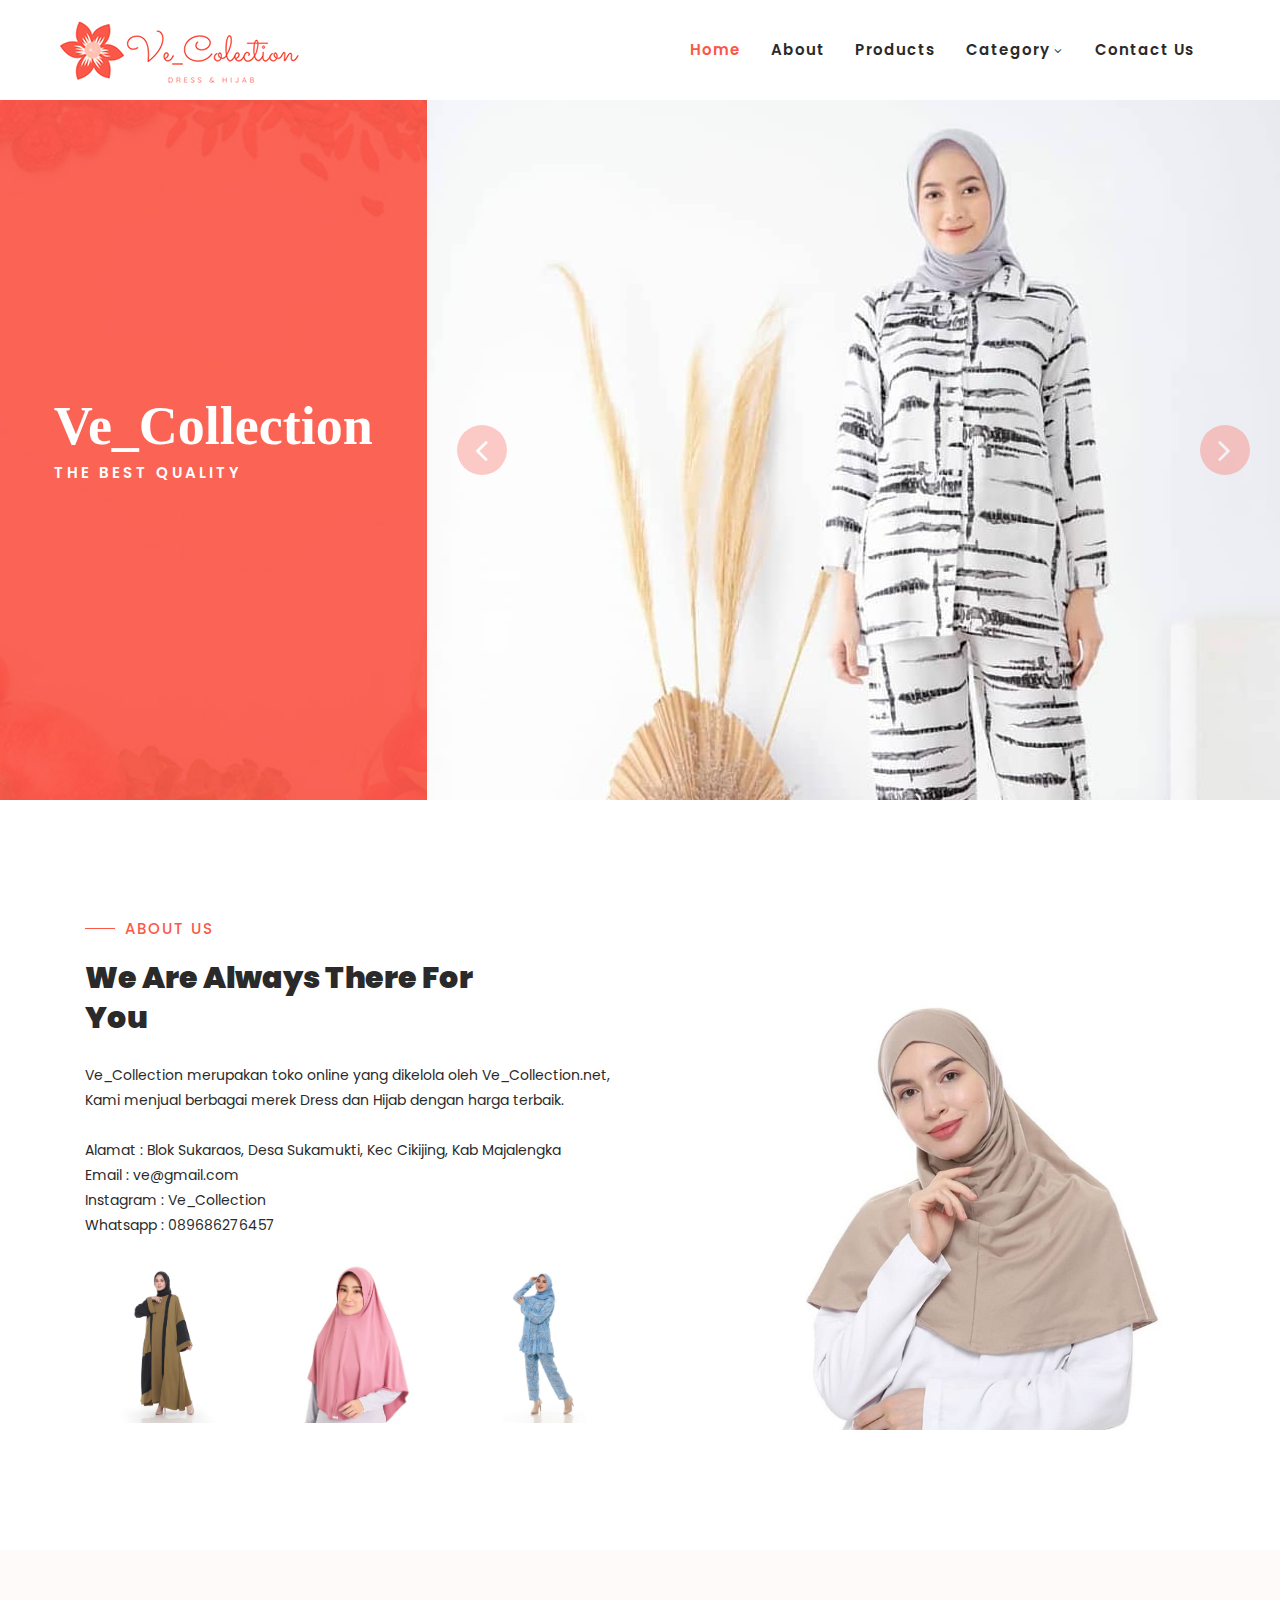
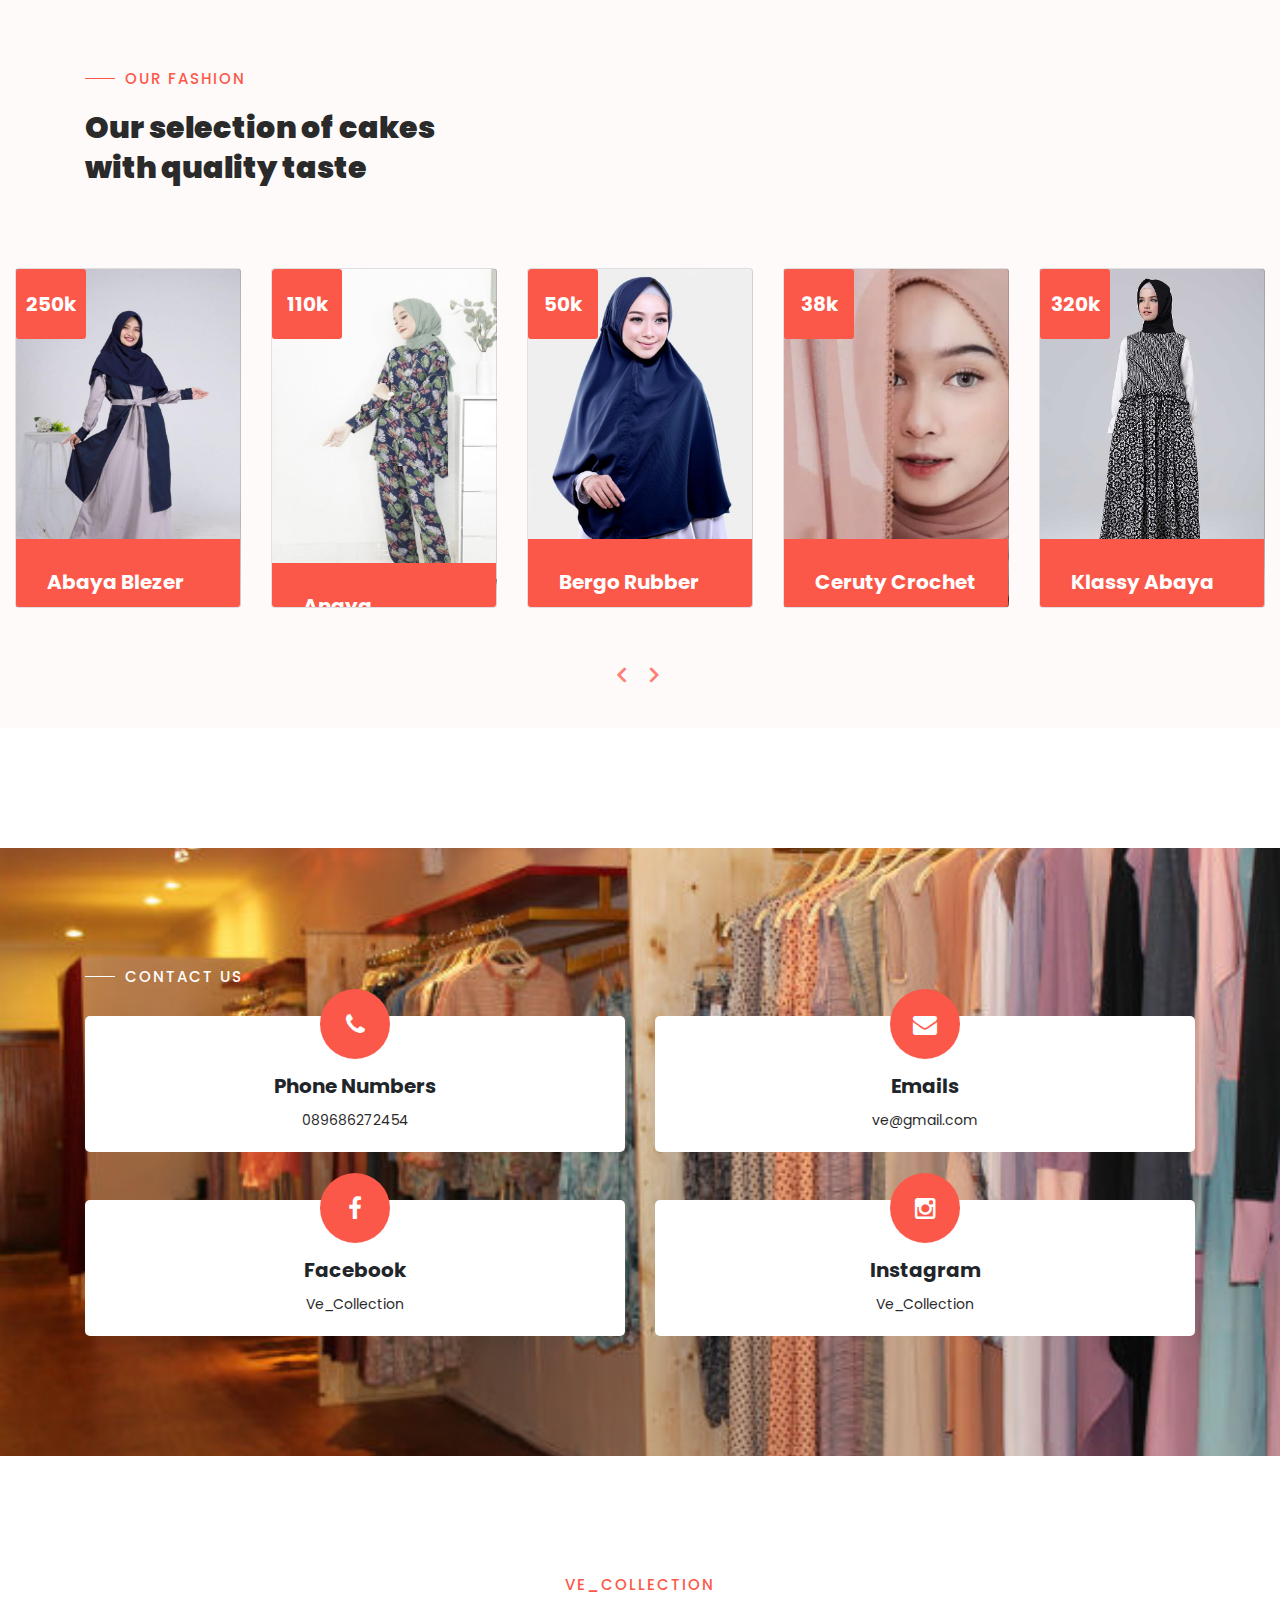
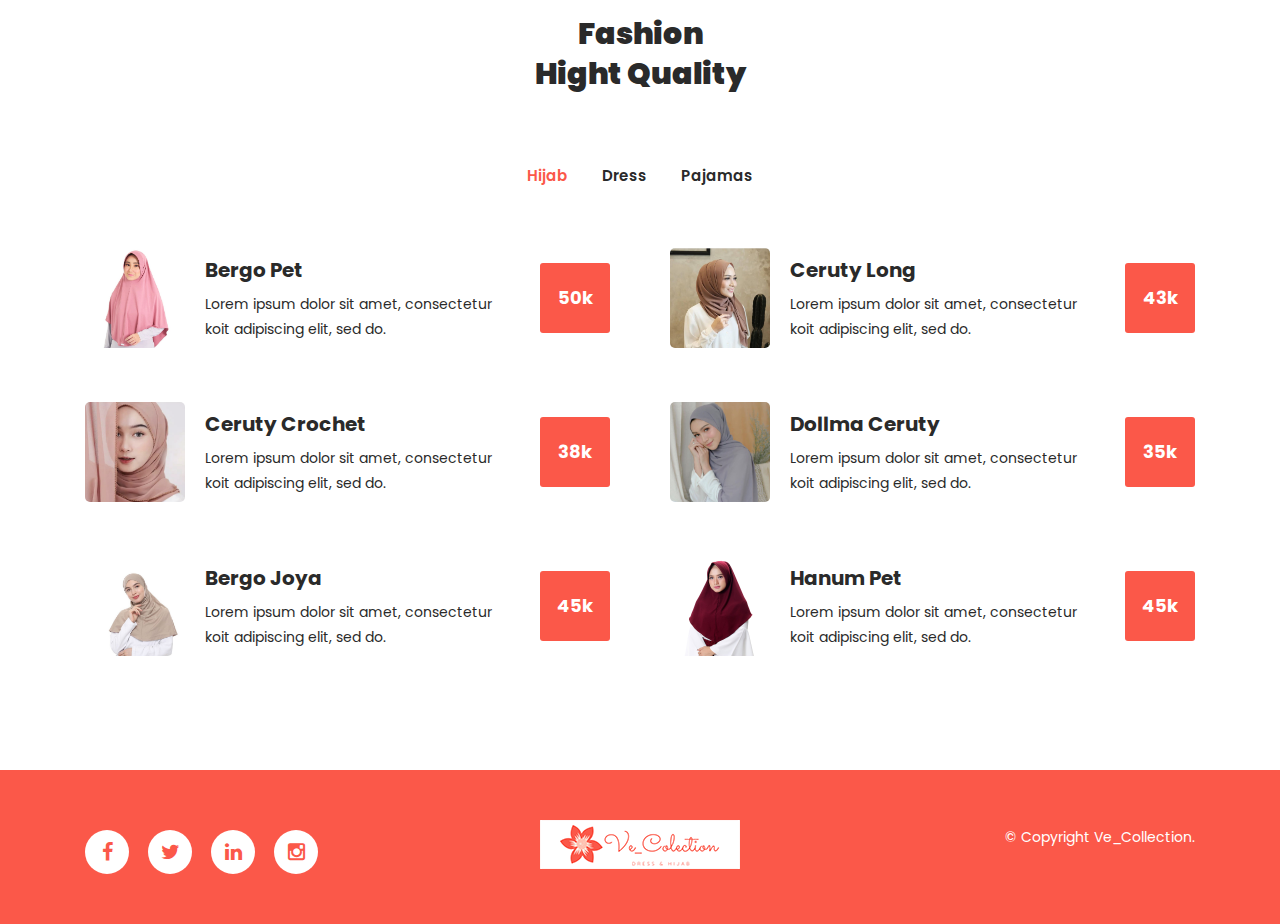
<file: index.html>
<!DOCTYPE html>
<html lang="en">

  <head>

    <meta charset="utf-8">
    <meta name="viewport" content="width=device-width, initial-scale=1, shrink-to-fit=no">
    <meta name="description" content="">
    <meta name="author" content="">
    <link href="https://fonts.googleapis.com/css?family=Poppins:100,200,300,400,500,600,700,800,900&display=swap" rel="stylesheet">
    <link href="https://fonts.googleapis.com/css2?family=Dancing+Script:wght@400;500;600;700&display=swap" rel="stylesheet">

    <title>Ve_Collection</title>
<!--
    
TemplateMo 558 Klassy Cafe

https://templatemo.com/tm-558-klassy-cafe

-->
    <!-- Additional CSS Files -->
    <link rel="stylesheet" type="text/css" href="assets/css/bootstrap.min.css">

    <link rel="stylesheet" type="text/css" href="assets/css/font-awesome.css">

    <link rel="stylesheet" href="assets/css/templatemo-klassy-cafe.css">

    <link rel="stylesheet" href="assets/css/owl-carousel.css">

    <link rel="stylesheet" href="assets/css/lightbox.css">

    <!-- Global site tag (gtag.js) - Google Analytics -->
<script async src="https://www.googletagmanager.com/gtag/js?id=G-23CZ99SWBB"></script>
<script>
  window.dataLayer = window.dataLayer || [];
  function gtag(){dataLayer.push(arguments);}
  gtag('js', new Date());

  gtag('config', 'G-23CZ99SWBB');
</script>
    
    </head>
    
    <body>
    
    <!-- ***** Preloader Start ***** -->
    <div id="preloader">
        <div class="jumper">
            <div></div>
            <div></div>
            <div></div>
        </div>
    </div>  
    <!-- ***** Preloader End ***** -->
    
    
    <!-- ***** Header Area Start ***** -->
    <header class="header-area header-sticky">
        <div class="container">
            <div class="row">
                <div class="col-12">
                    <nav class="main-nav">
                        <!-- ***** Logo Start ***** -->
                        <a href="index.html" class="logo">
                            <img src="assets/images/logo9.png" align="klassy cafe html template" style="margin-left: -55px;">
                        </a>
                        <!-- ***** Logo End ***** -->
                        <!-- ***** Menu Start ***** -->
                        <ul class="nav">
                            <li class="scroll-to-section"><a href="#top" class="active">Home</a></li>
                            <li class="scroll-to-section"><a href="#about">About</a></li>
                           	
                        <!-- 
                            <li class="submenu">
                                <a href="javascript:;">Drop Down</a>
                                <ul>
                                    <li><a href="#">Drop Down Page 1</a></li>
                                    <li><a href="#">Drop Down Page 2</a></li>
                                    <li><a href="#">Drop Down Page 3</a></li>
                                </ul>
                            </li>
                        -->
                            <li class="scroll-to-section"><a href="#menu">Products</a></li>
                            
                            <li class="submenu">
                                <a href="javascript:;">category</a>
                                <ul>
                                    <!-- <li><a href='#tabs-1'>Hijab</a></li>
                                    <li><a href='#tabs-2'>Dress</a></li>
                                    <li><a href='#tabs-3'>Pajamas</a></li> -->

                                    <li><a href='#tabs-1'>Hijab</a></li>
                                    <li><a href='#tabs-2'>Dress</a></a></li>
                                    <li><a href='#tabs-3'>Pajamas</a></a></li>
                                  
                                </ul>
                            </li>
                            <!-- <li class=""><a rel="sponsored" href="https://templatemo.com" target="_blank">External URL</a></li> -->
                            <li class="scroll-to-section"><a href="#reservation">Contact Us</a></li> 
                        </ul>        
                        <a class='menu-trigger'>
                            <span>Menu</span>
                        </a>
                        <!-- ***** Menu End ***** -->
                    </nav>
                </div>
            </div>
        </div>
    </header>
    <!-- ***** Header Area End ***** -->

    <!-- ***** Main Banner Area Start ***** -->
    <div id="top">
        <div class="container-fluid">
            <div class="row">
                <div class="col-lg-4">
                    <div class="left-content">
                        <div class="inner-content">
                            <h4>Ve_Collection</h4>
                            <h6>THE BEST QUALITY</h6>
                            <div class="main-white-button scroll-to-section">
                                <!-- <a href="#reservation">Make A Reservation</a> -->
                            </div>
                        </div>
                    </div>
                </div>
                <div class="col-lg-8">
                    <div class="main-banner header-text">
                        <div class="Modern-Slider">
                          <!-- Item -->
                          <div class="item">
                            <div class="img-fill">
                                <img src="assets/images/p2.jpg" alt="">
                            </div>
                          </div>
                          <!-- // Item -->
                          <!-- Item -->
                          <div class="item">
                            <div class="img-fill">
                                <img src="assets/images/b.jpg" alt="">
                            </div>
                          </div>
                          <!-- // Item -->
                          <!-- Item -->
                          <div class="item">
                            <div class="img-fill">
                                <img src="assets/images/d4.jpg" alt="">
                            </div>
                          </div>
                          <!-- // Item -->
                          <!-- Item -->
                          <div class="item">
                            <div class="img-fill">
                                <img src="assets/images/p3.jpg" alt="">
                            </div>
                          </div>
                          <!-- // Item -->
                        </div>
                    </div>
                </div>
            </div>
        </div>
    </div>
    <!-- ***** Main Banner Area End ***** -->

    <!-- ***** About Area Starts ***** -->
    <section class="section" id="about">
        <div class="container">
            <div class="row">
                <div class="col-lg-6 col-md-6 col-xs-12">
                    <div class="left-text-content">
                        <div class="section-heading">
                            <h6>About Us</h6>
                            <h2>
                                We Are Always There For You</h2>
                        </div>
                        <p>Ve_Collection merupakan toko online yang dikelola oleh Ve_Collection.net, Kami menjual berbagai merek Dress dan Hijab dengan harga terbaik.<br><br>Alamat : Blok Sukaraos, Desa Sukamukti, Kec Cikijing, Kab Majalengka
                          <br>  Email : ve@gmail.com
                           <br> Instagram : Ve_Collection
                           <br> Whatsapp : 089686276457</p>
                        <div class="row">
                            <div class="col-4">
                                <img src="assets/images/d3.jpg" alt="">
                            </div>
                            <div class="col-4">
                                <img src="assets/images/h.jpg" alt="">
                            </div>
                            <div class="col-4">
                                <img src="assets/images/p5.jpg" alt="">
                            </div>
                        </div>
                    </div>
                </div>
                <div class="col-lg-6 col-md-6 col-xs-12">
                    <div class="right-content">
                        <div class="thumb">
                            
                            <img src="assets/images/b.jpg" alt="">
                        </div>
                    </div>
                </div>
            </div>
        </div>
    </section>
    <!-- ***** About Area Ends ***** -->

    <!-- ***** Menu Area Starts ***** -->
    <section class="section" id="menu">
        <div class="container">
            <div class="row">
                <div class="col-lg-4">
                    <div class="section-heading">
                        <h6>Our Fashion</h6>
                        <h2>Our selection of cakes with quality taste</h2>
                    </div>
                </div>
            </div>
        </div>
        <div class="menu-item-carousel">
            <div class="col-lg-12">
                <div class="owl-menu-item owl-carousel">
                    <div class="item">
                        <div class='card card1'>
                            <div class="price"><h6>250k</h6></div>
                            <div class='info'>
                              <h1 class='title'>Abaya Blezer</h1>
                              <!-- <p class='description'>Lorem ipsum dolor sit amet, consectetur adipiscing elit, sedii do eiusmod teme.</p> -->
                              <div class="main-text-button">
                                  <div class="scroll-to-section"><a href="#reservation">Detail <i class="fa fa-angle-down"></i></a></div>
                              </div>
                            </div>
                        </div>
                    </div>
                    <div class="item">
                        <div class='card card2'>
                            <div class="price"><h6>110k</h6></div>
                            <div class='info'>
                              <h1 class='title'>Anaya Pajamas</h1>
                              <!-- <p class='description'>Lorem ipsum dolor sit amet, consectetur adipiscing elit, sedii do eiusmod teme.</p> -->
                              <div class="main-text-button">
                                  <div class="scroll-to-section"><a href="satuprodak.html">Detail <i class="fa fa-angle-down"></i></a></div>
                              </div>
                            </div>
                        </div>
                    </div>
                    <div class="item">
                        <div class='card card3'>
                            <div class="price"><h6>50k</h6></div>
                            <div class='info'>
                              <h1 class='title'>Bergo Rubber</h1>
                              <!-- <p class='description'>Lorem ipsum dolor sit amet, consectetur adipiscing elit, sedii do eiusmod teme.</p> -->
                              <div class="main-text-button">
                                  <div class="scroll-to-section"><a href="satuprodak.html">Detail <i class="fa fa-angle-down"></i></a></div>
                              </div>
                            </div>
                        </div>
                    </div>
                    <div class="item">
                        <div class='card card4'>
                            <div class="price"><h6>38k</h6></div>
                            <div class='info'>
                              <h1 class='title'>Ceruty Crochet</h1>
                              <!-- <p class='description'>Lorem ipsum dolor sit amet, consectetur adipiscing elit, sedii do eiusmod teme.</p> -->
                              <div class="main-text-button">
                                  <div class="scroll-to-section"><a href="satuprodak.html">Detail <i class="fa fa-angle-down"></i></a></div>
                              </div>
                            </div>
                        </div>
                    </div>
                    <div class="item">
                        <div class='card card5'>
                            <div class="price"><h6>320k</h6></div>
                            <div class='info'>
                              <h1 class='title'>Klassy Abaya</h1>
                              <!-- <p class='description'>Lorem ipsum dolor sit amet, consectetur adipiscing elit, sedii do eiusmod teme.</p> -->
                              <div class="main-text-button">
                                  <div class="scroll-to-section"><a href="satuprodak.html">Detail <i class="fa fa-angle-down"></i></a></div>
                              </div>
                            </div>
                        </div>
                    </div>
                    <div class="item">
                        <div class='card card7'>
                            <div class="price"><h6>110k</h6></div>
                            <div class='info'>
                              <h1 class='title'>Pajamas Layer</h1>
                              <!-- <p class='description'>Lorem ipsum dolor sit amet, consectetur adipiscing elit, sedii do eiusmod teme.</p> -->
                              <div class="main-text-button">
                                  <div class="scroll-to-section"><a href="satuprodak.html">Detail <i class="fa fa-angle-down"></i></a></div>
                              </div>
                            </div>
                        </div>
                    </div>
                    <div class="item">
                        <div class='card card3'>
                            <div class="price"><h6>35k</h6></div>
                            <div class='info'>
                              <h1 class='title'>Bergo Rubber</h1>
                              <!-- <p class='description'>Lorem ipsum dolor sit amet, consectetur adipiscing elit, sedii do eiusmod teme.</p> -->
                              <div class="main-text-button">
                                  <div class="scroll-to-section"><a href="satuprodak.html">Detail <i class="fa fa-angle-down"></i></a></div>
                              </div>
                            </div>
                        </div>
                    </div>
                    <div class="item">
                        <div class='card card6'>
                            <div class="price"><h6>120k</h6></div>
                            <div class='info'>
                              <h1 class='title'>Yura Pajamas</h1>
                              <!-- <p class='description'>Lorem ipsum dolor sit amet, consectetur adipiscing elit, sedii do eiusmod teme.</p> -->
                              <div class="main-text-button">
                                  <div class="scroll-to-section"><a href="satuprodak.html">Detail <i class="fa fa-angle-down"></i></a></div>
                              </div>
                            </div>
                        </div>
                    </div>
                </div>
            </div>
        </div>
    </section>

    
    <!-- ***** Menu Area Ends ***** -->

    <!-- ***** Chefs Area Starts ***** -->
    <!-- <section class="section" id="chefs">
        <div class="container">
            <div class="row">
                <div class="col-lg-4 offset-lg-4 text-center">
                    <div class="section-heading">
                        <h6>Our Chefs</h6>
                        <h2>We offer the best ingredients for you</h2>
                    </div>
                </div>
            </div>
            <div class="row">
                <div class="col-lg-4">
                    <div class="chef-item">
                        <div class="thumb">
                            <div class="overlay"></div>
                            <ul class="social-icons">
                                <li><a href="#"><i class="fa fa-facebook"></i></a></li>
                                <li><a href="#"><i class="fa fa-twitter"></i></a></li>
                                <li><a href="#"><i class="fa fa-instagram"></i></a></li>
                            </ul>
                            <img src="assets/images/chefs-01.jpg" alt="Chef #1">
                        </div>
                        <div class="down-content">
                            <h4>Randy Walker</h4>
                            <span>Pastry Chef</span>
                        </div>
                    </div>
                </div>
                <div class="col-lg-4">
                    <div class="chef-item">
                        <div class="thumb">
                            <div class="overlay"></div>
                            <ul class="social-icons">
                                <li><a href="#"><i class="fa fa-facebook"></i></a></li>
                                <li><a href="#"><i class="fa fa-twitter"></i></a></li>
                                <li><a href="#"><i class="fa fa-behance"></i></a></li>
                            </ul>
                            <img src="assets/images/chefs-02.jpg" alt="Chef #2">
                        </div>
                        <div class="down-content">
                            <h4>David Martin</h4>
                            <span>Cookie Chef</span>
                        </div>
                    </div>
                </div>
                <div class="col-lg-4">
                    <div class="chef-item">
                        <div class="thumb">
                            <div class="overlay"></div>
                            <ul class="social-icons">
                                <li><a href="#"><i class="fa fa-facebook"></i></a></li>
                                <li><a href="#"><i class="fa fa-twitter"></i></a></li>
                                <li><a href="#"><i class="fa fa-google"></i></a></li>
                            </ul>
                            <img src="assets/images/chefs-03.jpg" alt="Chef #3">
                        </div>
                        <div class="down-content">
                            <h4>Peter Perkson</h4>
                            <span>Pancake Chef</span>
                        </div>
                    </div>
                </div>
            </div>
        </div>
    </section> -->
    <!-- ***** Chefs Area Ends ***** -->

    <!-- ***** Reservation Us Area Starts ***** -->
    <section class="section" id="reservation">
        <div class="container">
            <div class="row">
                <div class="col-lg-12 align-self-center">
                    <div class="left-text-content">
                        <div class="section-heading">
                            <h6>Contact Us</h6>
                        </div>
                            <!-- <h2>Here You Can Make A Reservation Or Just walkin to our cafe</h2>
                        
                        <p>Donec pretium est orci, non vulputate arcu hendrerit a. Fusce a eleifend riqsie, namei sollicitudin urna diam, sed commodo purus porta ut.</p> -->
                        <div class="row">
                            <div class="col-lg-6">
                                <div class="phone">
                                    <i class="fa fa-phone"></i>
                                    <h4>Phone Numbers</h4>
                                    <span><a href="#">089686272454</a><br></span>
                                </div>
                            </div>
                            <div class="col-lg-6">
                                <div class="message">
                                    <i class="fa fa-envelope"></i>
                                    <h4>Emails</h4>
                                    <span><a href="#">ve@gmail.com</a><br></span>
                                </div>
                            </div>
                        </div>
                        <br>
                        <br>
                        <div class="row">
                            <div class="col-lg-6">
                                <div class="phone">
                                    <i class="fa fa-facebook"></i>
                                    <h4>Facebook</h4>
                                    <span><a href="#">Ve_Collection</a><br></span>
                                </div>
                            </div>
                            <div class="col-lg-6">
                                <div class="phone">
                                    <i class="fa fa-instagram"></i>
                                    <h4>Instagram</h4>
                                    <span><a href="#">Ve_Collection</a><br></span>
                                  
                                </div>
                            </div>
                        </div>
                    </div>
                </div>
                <div class="col-lg-6">
                    <!-- <div class="contact-form">
                        <form id="contact" action="" method="post">
                          <div class="row">
                            <div class="col-lg-12">
                                <h4></h4>
                            </div>
                            <div class="col-lg-6 col-sm-12">
                              <fieldset>
                                <input name="name" type="text" id="name" placeholder="Your Name*" required="">
                              </fieldset>
                            </div>
                            <div class="col-lg-6 col-sm-12">
                              <fieldset>
                              <input name="email" type="text" id="email" pattern="[^ @]*@[^ @]*" placeholder="Your Email Address" required="">
                            </fieldset>
                            </div>
                            <div class="col-lg-6 col-sm-12">
                              <fieldset>
                                <input name="phone" type="text" id="phone" placeholder="Phone Number*" required="">
                              </fieldset>
                            </div>
                            <div class="col-md-6 col-sm-12">
                              <fieldset>
                                <select value="number-guests" name="number-guests" id="number-guests">
                                    <option value="number-guests">Number Of Guests</option>
                                    <option name="1" id="1">1</option>
                                    <option name="2" id="2">2</option>
                                    <option name="3" id="3">3</option>
                                    <option name="4" id="4">4</option>
                                    <option name="5" id="5">5</option>
                                    <option name="6" id="6">6</option>
                                    <option name="7" id="7">7</option>
                                    <option name="8" id="8">8</option>
                                    <option name="9" id="9">9</option>
                                    <option name="10" id="10">10</option>
                                    <option name="11" id="11">11</option>
                                    <option name="12" id="12">12</option>
                                </select>
                              </fieldset>
                            </div>
                            <div class="col-lg-6">
                                <div id="filterDate2">    
                                  <div class="input-group date" data-date-format="dd/mm/yyyy">
                                    <input  name="date" id="date" type="text" class="form-control" placeholder="dd/mm/yyyy">
                                    <div class="input-group-addon" >
                                      <span class="glyphicon glyphicon-th"></span>
                                    </div>
                                  </div>
                                </div>   
                            </div>
                            <div class="col-md-6 col-sm-12">
                              <fieldset>
                                <select value="time" name="time" id="time">
                                    <option value="time">Time</option>
                                    <option name="Breakfast" id="Breakfast">Breakfast</option>
                                    <option name="Lunch" id="Lunch">Lunch</option>
                                    <option name="Dinner" id="Dinner">Dinner</option>
                                </select>
                              </fieldset>
                            </div>
                            <div class="col-lg-12">
                              <fieldset>
                                <textarea name="message" rows="6" id="message" placeholder="Message" required=""></textarea>
                              </fieldset>
                            </div>
                            <div class="col-lg-12">
                              <fieldset>
                                <button type="submit" id="form-submit" class="main-button-icon">Make A Reservation</button>
                              </fieldset>
                            </div>
                          </div>
                        </form>
                    </div> -->
                </div>
            </div>
        </div>
    </section>
    <!-- ***** Reservation Area Ends ***** -->

    <!-- ***** Menu Area Starts ***** -->
    <section class="section" id="offers">
        <div class="container">
            <div class="row">
                <div class="col-lg-4 offset-lg-4 text-center">
                    <div class="section-heading">
                        <h6>Ve_Collection</h6>
                        <h2>Fashion <br>Hight Quality</h2>
                    </div>
                </div>
            </div>
            <div class="row">
                <div class="col-lg-12">
                    <div class="row" id="tabs">
                        <div class="col-lg-12">
                            <div class="heading-tabs">
                                <div class="row">
                                    <div class="col-lg-6 offset-lg-3">
                                        <ul>
                                          <li><a href='#tabs-1'>Hijab</a></li>
                                          <li><a href='#tabs-2'>Dress</a></a></li>
                                          <li><a href='#tabs-3'>Pajamas</a></a></li>
                                        </ul>
                                    </div>
                                </div>
                            </div>
                        </div>
                        <div class="col-lg-12">
                            <section class='tabs-content'>
                                <article id='tabs-1'>
                                    <div class="row">
                                        <div class="col-lg-6">
                                            <div class="row">
                                                <div class="left-list">
                                                    <div class="col-lg-12">
                                                        <div class="tab-item"><a href="satuprodak.html">
                                                            <img src="assets/images/h.jpg" alt="">
                                                        </a>
                                                            <h4>Bergo Pet</h4>
                                                            <p>Lorem ipsum dolor sit amet, consectetur koit adipiscing elit, sed do.</p>
                                                            <div class="price">
                                                                <h6>50k</h6>
                                                            </div>
                                                        </div>
                                                    </div>
                                                    <div class="col-lg-12">
                                                        <div class="tab-item"><a href="satuprodak.html">
                                                            <img src="assets/images/4.jpg" alt=""></a>
                                                            <h4>Ceruty Crochet</h4>
                                                            <p>Lorem ipsum dolor sit amet, consectetur koit adipiscing elit, sed do.</p>
                                                            <div class="price">
                                                                <h6>38k</h6>
                                                            </div>
                                                        </div>
                                                    </div>
                                                    <div class="col-lg-12">
                                                        <div class="tab-item"><a href="satuprodak.html">
                                                            <img src="assets/images/b.jpg" alt=""></a>
                                                            <h4>Bergo Joya</h4>
                                                            <p>Lorem ipsum dolor sit amet, consectetur koit adipiscing elit, sed do.</p>
                                                            <div class="price">
                                                                <h6>45k</h6>
                                                            </div>
                                                        </div>
                                                    </div>
                                                </div>
                                            </div>
                                        </div>
                                        <div class="col-lg-6">
                                            <div class="row">
                                                <div class="right-list">
                                                    <div class="col-lg-12">
                                                        <div class="tab-item"><a href="satuprodak.html">
                                                            <img src="assets/images/d.jpg" alt=""></a>
                                                            <h4>Ceruty Long</h4>
                                                            <p>Lorem ipsum dolor sit amet, consectetur koit adipiscing elit, sed do.</p>
                                                            <div class="price">
                                                                <h6>43k</h6>
                                                            </div>
                                                        </div>
                                                    </div>
                                                    <div class="col-lg-12">
                                                        <div class="tab-item"><a href="satuprodak.html">
                                                            <img src="assets/images/10.jpg" alt=""></a>
                                                            <h4>Dollma Ceruty </h4>
                                                            <p>Lorem ipsum dolor sit amet, consectetur koit adipiscing elit, sed do.</p>
                                                            <div class="price">
                                                                <h6>35k</h6>
                                                            </div>
                                                        </div>
                                                    </div>
                                                    <div class="col-lg-12">
                                                        <div class="tab-item"><a href="satuprodak.html">
                                                            <img src="assets/images/14.jpg" alt=""></a>
                                                            <h4>Hanum Pet</h4>
                                                            <p>Lorem ipsum dolor sit amet, consectetur koit adipiscing elit, sed do.</p>
                                                            <div class="price">
                                                                <h6>45k</h6>
                                                            </div>
                                                        </div>
                                                    </div>
                                                </div>
                                            </div>
                                        </div>
                                    </div>
                                </article>  
                                <article id='tabs-2'>
                                    <div class="row">
                                        <div class="col-lg-6">
                                            <div class="row">
                                                <div class="left-list">
                                                    <div class="col-lg-12">
                                                        <div class="tab-item">
                                                            <img src="assets/images/15.jpg" alt="">
                                                            <h4>Plain Dress</h4>
                                                            <p>Lorem ipsum dolor sit amet, consectetur koit adipiscing elit, sed do.</p>
                                                            <div class="price">
                                                                <h6>350k</h6>
                                                            </div>
                                                        </div>
                                                    </div>
                                                    <div class="col-lg-12">
                                                        <div class="tab-item">
                                                            <img src="assets/images/d3.jpg" alt="">
                                                            <h4>Abaya Long</h4>
                                                            <p>Lorem ipsum dolor sit amet, consectetur koit adipiscing elit, sed do.</p>
                                                            <div class="price">
                                                                <h6>350k</h6>
                                                            </div>
                                                        </div>
                                                    </div>
                                                    <div class="col-lg-12">
                                                        <div class="tab-item">
                                                            <img src="assets/images/16.jpg" alt="">
                                                            <h4>plaid dress</h4>
                                                            <p>Lorem ipsum dolor sit amet, consectetur koit adipiscing elit, sed do.</p>
                                                            <div class="price">
                                                                <h6>220k</h6>
                                                            </div>
                                                        </div>
                                                    </div>
                                                </div>
                                            </div>
                                        </div>
                                        <div class="col-lg-6">
                                            <div class="row">
                                                <div class="right-list">
                                                    <div class="col-lg-12">
                                                        <div class="tab-item">
                                                            <img src="assets/images/d4.jpg" alt="">
                                                            <h4>Abaya two layer</h4>
                                                            <p>Lorem ipsum dolor sit amet, consectetur koit adipiscing elit, sed do.</p>
                                                            <div class="price">
                                                                <h6>550k</h6>
                                                            </div>
                                                        </div>
                                                    </div>
                                                    <div class="col-lg-12">
                                                        <div class="tab-item">
                                                            <img src="assets/images/17.jpg" alt="">
                                                            <h4>Abaya Dress</h4>
                                                            <p>Lorem ipsum dolor sit amet, consectetur koit adipiscing elit, sed do.</p>
                                                            <div class="price">
                                                                <h6>250k</h6>
                                                            </div>
                                                        </div>
                                                    </div>
                                                    <div class="col-lg-12">
                                                        <div class="tab-item">
                                                            <img src="assets/images/d1.jpg" alt="">
                                                            <h4>Abaya Kardigan</h4>
                                                            <p>Lorem ipsum dolor sit amet, consectetur koit adipiscing elit, sed do.</p>
                                                            <div class="price">
                                                                <h6>330k</h6>
                                                            </div>
                                                        </div>
                                                    </div>
                                                </div>
                                            </div>
                                        </div>
                                    </div>
                                </article>  
                                <article id='tabs-3'>
                                    <div class="row">
                                        <div class="col-lg-6">
                                            <div class="row">
                                                <div class="left-list">
                                                    <div class="col-lg-12">
                                                        <div class="tab-item">
                                                            <img src="assets/images/11.jpg" alt="">
                                                            <h4>Pajamas Sutra</h4>
                                                            <p>Lorem ipsum dolor sit amet, consectetur koit adipiscing elit, sed do.</p>
                                                            <div class="price">
                                                                <h6>110k</h6>
                                                            </div>
                                                        </div>
                                                    </div>
                                                    <div class="col-lg-12">
                                                        <div class="tab-item">
                                                            <img src="assets/images/13.jpg" alt="">
                                                            <h4>Pajamas Layer</h4>
                                                            <p>Lorem ipsum dolor sit amet, consectetur koit adipiscing elit, sed do.</p>
                                                            <div class="price">
                                                                <h6>120k</h6>
                                                            </div>
                                                        </div>
                                                    </div>
                                                    <div class="col-lg-12">
                                                        <div class="tab-item">
                                                            <img src="assets/images/a.jpg" alt="">
                                                            <h4>Pajamas Sruit</h4>
                                                            <p>Lorem ipsum dolor sit amet, consectetur koit adipiscing elit, sed do.</p>
                                                            <div class="price">
                                                                <h6>100k</h6>
                                                            </div>
                                                        </div>
                                                    </div>
                                                </div>
                                            </div>
                                        </div>
                                        <div class="col-lg-6">
                                            <div class="row">
                                                <div class="right-list">
                                                    <div class="col-lg-12">
                                                        <div class="tab-item">
                                                            <img src="assets/images/p2.jpg" alt="">
                                                            <h4>Pajamas Long</h4>
                                                            <p>Lorem ipsum dolor sit amet, consectetur koit adipiscing elit, sed do.</p>
                                                            <div class="price">
                                                                <h6>130k</h6>
                                                            </div>
                                                        </div>
                                                    </div>
                                                    <div class="col-lg-12">
                                                        <div class="tab-item">
                                                            <img src="assets/images/p5.jpg" alt="">
                                                            <h4>Pajamas Hanum</h4>
                                                            <p>Lorem ipsum dolor sit amet, consectetur koit adipiscing elit, sed do.</p>
                                                            <div class="price">
                                                                <h6>90k</h6>
                                                            </div>
                                                        </div>
                                                    </div>
                                                    <div class="col-lg-12">
                                                        <div class="tab-item">
                                                            <img src="assets/images/19.jpeg" alt="">
                                                            <h4>Pajamas Roll</h4>
                                                            <p>Lorem ipsum dolor sit amet, consectetur koit adipiscing elit, sed do.</p>
                                                            <div class="price">
                                                                <h6>110k</h6>
                                                            </div>
                                                        </div>
                                                    </div>
                                                </div>
                                            </div>
                                        </div>
                                    </div>
                                </article>   
                            </section>
                        </div>
                    </div>
                </div>
            </div>
        </div>
    </section>
    <!-- ***** Chefs Area Ends ***** --> 
    
    <!-- ***** Footer Start ***** -->
    <footer>
        <div class="container">
            <div class="row">
                <div class="col-lg-4 col-xs-12">
                    <div class="right-text-content">
                            <ul class="social-icons">
                                <li><a href="#"><i class="fa fa-facebook"></i></a></li>
                                <li><a href="#"><i class="fa fa-twitter"></i></a></li>
                                <li><a href="#"><i class="fa fa-linkedin"></i></a></li>
                                <li><a href="#"><i class="fa fa-instagram"></i></a></li>
                            </ul>
                    </div>
                </div>
                <div class="col-lg-4">
                    <div class="logo">
                        <a href="index.html"><img src="assets/images/logo8.png" alt=""></a>
                    </div>
                </div>
                <div class="col-lg-4 col-xs-12">
                    <div class="left-text-content">
                        <p>© Copyright Ve_Collection.</p>
                        
                        <!-- <br>Design: TemplateMo</p> -->
                    </div>
                </div>
            </div>
        </div>
    </footer>

    <!-- jQuery -->
    <script src="assets/js/jquery-2.1.0.min.js"></script>

    <!-- Bootstrap -->
    <script src="assets/js/popper.js"></script>
    <script src="assets/js/bootstrap.min.js"></script>

    <!-- Plugins -->
    <script src="assets/js/owl-carousel.js"></script>
    <script src="assets/js/accordions.js"></script>
    <script src="assets/js/datepicker.js"></script>
    <script src="assets/js/scrollreveal.min.js"></script>
    <script src="assets/js/waypoints.min.js"></script>
    <script src="assets/js/jquery.counterup.min.js"></script>
    <script src="assets/js/imgfix.min.js"></script> 
    <script src="assets/js/slick.js"></script> 
    <script src="assets/js/lightbox.js"></script> 
    <script src="assets/js/isotope.js"></script> 
    
    <!-- Global Init -->
    <script src="assets/js/custom.js"></script>
    <script>

        $(function() {
            var selectedClass = "";
            $("p").click(function(){
            selectedClass = $(this).attr("data-rel");
            $("#portfolio").fadeTo(50, 0.1);
                $("#portfolio div").not("."+selectedClass).fadeOut();
            setTimeout(function() {
              $("."+selectedClass).fadeIn();
              $("#portfolio").fadeTo(50, 1);
            }, 500);
                
            });
        });

    </script>
  </body>
</html>
</file>
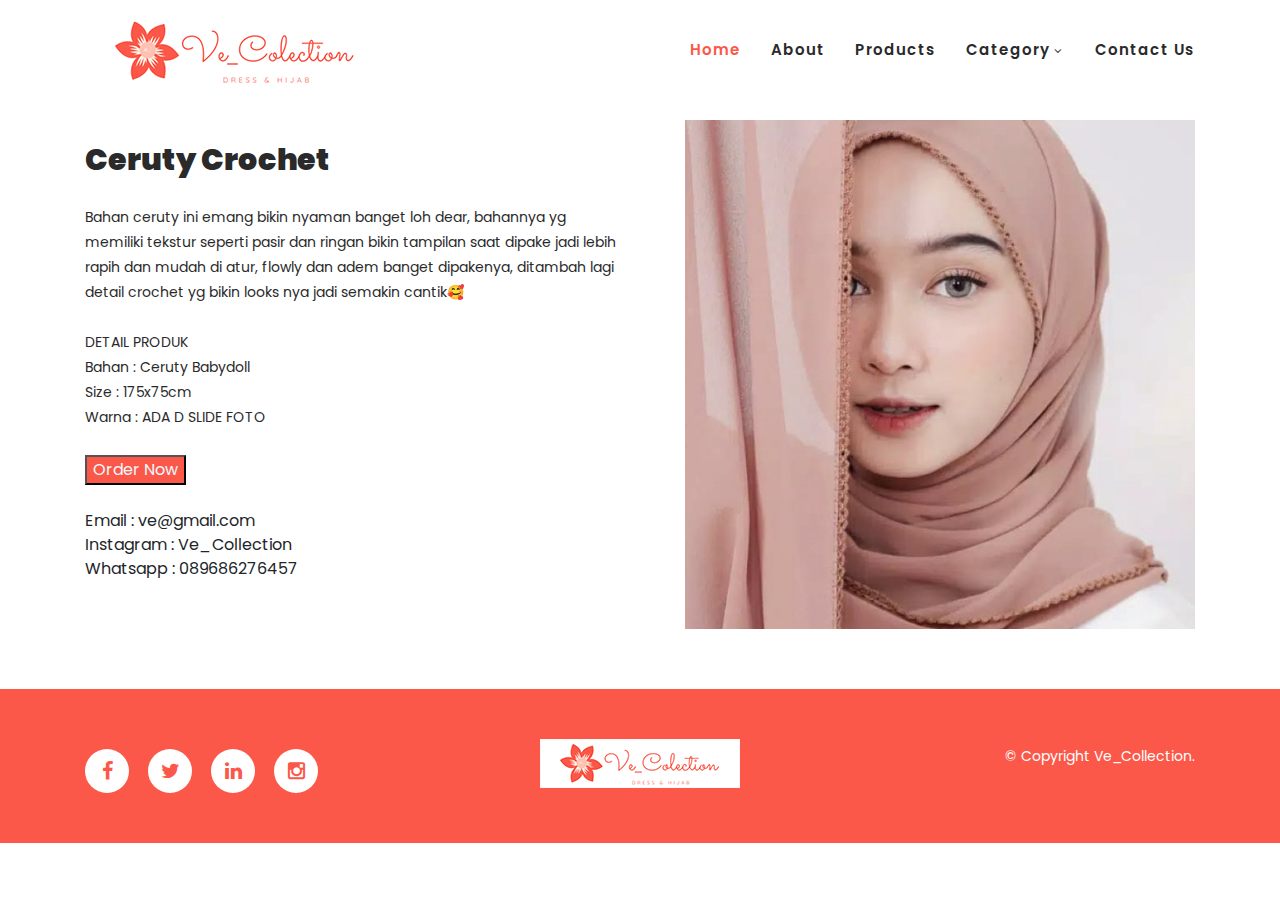
<file: satuprodak.html>
<!DOCTYPE html>
<html lang="en">

  <head>

    <meta charset="utf-8">
    <meta name="viewport" content="width=device-width, initial-scale=1, shrink-to-fit=no">
    <meta name="description" content="">
    <meta name="author" content="">
    <link href="https://fonts.googleapis.com/css?family=Poppins:100,200,300,400,500,600,700,800,900&display=swap" rel="stylesheet">
    <link href="https://fonts.googleapis.com/css2?family=Dancing+Script:wght@400;500;600;700&display=swap" rel="stylesheet">

    <title>Ve_Collection</title>
<!--
    
TemplateMo 558 Klassy Cafe

https://templatemo.com/tm-558-klassy-cafe

-->
    <!-- Additional CSS Files -->
    <link rel="stylesheet" type="text/css" href="assets/css/bootstrap.min.css">

    <link rel="stylesheet" type="text/css" href="assets/css/font-awesome.css">

    <link rel="stylesheet" href="assets/css/templatemo-klassy-cafe.css">

    <link rel="stylesheet" href="assets/css/owl-carousel.css">

    <link rel="stylesheet" href="assets/css/lightbox.css">

    </head>
    
    <body>
    
    <!-- ***** Preloader Start ***** -->
    <div id="preloader">
        <div class="jumper">
            <div></div>
            <div></div>
            <div></div>
        </div>
    </div>  
    <!-- ***** Preloader End ***** -->
    
    
    <!-- ***** Header Area Start ***** -->
    <header class="header-area header-sticky">
        <div class="container">
            <div class="row">
                <div class="col-12">
                    <nav class="main-nav">
                        <!-- ***** Logo Start ***** -->
                        <a href="index.html" class="logo">
                            <img src="assets/images/logo9.png" align="klassy cafe html template">
                        </a>
                        <!-- ***** Logo End ***** -->
                        <!-- ***** Menu Start ***** -->
                        <ul class="nav">
                            <li class="scroll-to-section"><a href="index.html" class="active">Home</a></li>
                            <li class="scroll-to-section"><a href="index.html">About</a></li>
                           	
                        <!-- 
                            <li class="submenu">
                                <a href="javascript:;">Drop Down</a>
                                <ul>
                                    <li><a href="#">Drop Down Page 1</a></li>
                                    <li><a href="#">Drop Down Page 2</a></li>
                                    <li><a href="#">Drop Down Page 3</a></li>
                                </ul>
                            </li>
                        -->
                            <li class="scroll-to-section"><a href="index.html">Products</a></li>
                            
                            <li class="submenu">
                                <a href="javascript:;">category</a>
                                <ul>
                                    <li><a href="#">Hijab</a></li>
                                    <li><a href="#">Dress</a></li>
                                  
                                </ul>
                            </li>
                            <!-- <li class=""><a rel="sponsored" href="https://templatemo.com" target="_blank">External URL</a></li> -->
                            <li class="scroll-to-section"><a href="index.html">Contact Us</a></li> 
                        </ul>        
                        <a class='menu-trigger'>
                            <span>Menu</span>
                        </a>
                        <!-- ***** Menu End ***** -->
                    </nav>
                </div>
            </div>
        </div>
    </header>
    <!-- ***** Header Area End ***** -->

    <!-- ***** Main Banner Area Start ***** -->
   
    <!-- ***** Main Banner Area End ***** -->

    <!-- ***** About Area Starts ***** -->
    <section class="section" id="about">
        <div class="container">
            <div class="row">
                <div class="col-lg-6 col-md-6 col-xs-12">
                    <div class="left-text-content">
                        <div class="section-heading">
                           
                            <h2>Ceruty Crochet</h2>
                        </div>
                        <p>Bahan ceruty ini emang bikin nyaman banget loh dear, bahannya yg memiliki tekstur seperti pasir dan ringan bikin tampilan saat dipake jadi lebih rapih dan mudah di atur, flowly dan adem banget dipakenya, ditambah lagi detail crochet yg bikin looks nya jadi semakin cantik🥰

                       <br>  <br> DETAIL PRODUK
                        <br>  Bahan : Ceruty Babydoll
                        <br>  Size : 175x75cm
                         <br> Warna : ADA D SLIDE FOTO</p>
                          <button style="background: #fb5849; color: aliceblue;">Order Now</button>

                          <br>
                         
                          <br>  Email : ve@gmail.com
                           <br> Instagram : Ve_Collection
                           <br> Whatsapp : 089686276457</p>
                        <!-- <div class="row">
                            <div class="col-4">
                                <img src="assets/images/d3.jpg" alt="">
                            </div>
                            <div class="col-4">
                                <img src="assets/images/h.jpg" alt="">
                            </div>
                            <div class="col-4">
                                <img src="assets/images/p5.jpg" alt="">
                            </div>
                        </div> -->
                    </div>
                </div>
                <div class="col-lg-6 col-md-6 col-xs-12">
                    <div class="right-content">
                        <div class="thumb">
                            
                            <img src="assets/images/4.jpg" alt="">
                        </div>
                    </div>
                </div>
            </div>
        </div>
    </section>
    <!-- ***** About Area Ends ***** -->

    <!-- ***** Menu Area Starts ***** -->
  
    
    <!-- ***** Menu Area Ends ***** -->

    <!-- ***** Chefs Area Starts ***** -->
  
    <!-- ***** Chefs Area Ends ***** -->

    <!-- ***** Reservation Us Area Starts ***** -->

    <!-- ***** Reservation Area Ends ***** -->

    <!-- ***** Menu Area Starts ***** -->
   
    <!-- ***** Chefs Area Ends ***** --> 
    
    <!-- ***** Footer Start ***** -->
    <footer>
        <div class="container">
            <div class="row">
                <div class="col-lg-4 col-xs-12">
                    <div class="right-text-content">
                            <ul class="social-icons">
                                <li><a href="#"><i class="fa fa-facebook"></i></a></li>
                                <li><a href="#"><i class="fa fa-twitter"></i></a></li>
                                <li><a href="#"><i class="fa fa-linkedin"></i></a></li>
                                <li><a href="#"><i class="fa fa-instagram"></i></a></li>
                            </ul>
                    </div>
                </div>
                <div class="col-lg-4">
                    <div class="logo">
                        <a href="index.html"><img src="assets/images/logo8.png" alt=""></a>
                    </div>
                </div>
                <div class="col-lg-4 col-xs-12">
                    <div class="left-text-content">
                        <p>© Copyright Ve_Collection.</p>

                        
            
                    </div>
                </div>
            </div>
        </div>
    </footer>

    <!-- jQuery -->
    <script src="assets/js/jquery-2.1.0.min.js"></script>

    <!-- Bootstrap -->
    <script src="assets/js/popper.js"></script>
    <script src="assets/js/bootstrap.min.js"></script>

    <!-- Plugins -->
    <script src="assets/js/owl-carousel.js"></script>
    <script src="assets/js/accordions.js"></script>
    <script src="assets/js/datepicker.js"></script>
    <script src="assets/js/scrollreveal.min.js"></script>
    <script src="assets/js/waypoints.min.js"></script>
    <script src="assets/js/jquery.counterup.min.js"></script>
    <script src="assets/js/imgfix.min.js"></script> 
    <script src="assets/js/slick.js"></script> 
    <script src="assets/js/lightbox.js"></script> 
    <script src="assets/js/isotope.js"></script> 
    
    <!-- Global Init -->
    <script src="assets/js/custom.js"></script>
    <script>

        $(function() {
            var selectedClass = "";
            $("p").click(function(){
            selectedClass = $(this).attr("data-rel");
            $("#portfolio").fadeTo(50, 0.1);
                $("#portfolio div").not("."+selectedClass).fadeOut();
            setTimeout(function() {
              $("."+selectedClass).fadeIn();
              $("#portfolio").fadeTo(50, 1);
            }, 500);
                
            });
        });

    </script>
  </body>
</html>
</file>
<file: assets/css/templatemo-klassy-cafe.css>
/*

TemplateMo 558 Klassy Cafe

https://templatemo.com/tm-558-klassy-cafe

*/

/* ---------------------------------------------
Table of contents
------------------------------------------------
01. font & reset css
02. reset
03. global styles
04. header
05. banner
06. features
07. testimonials
08. contact
09. footer
10. preloader
11. search
12. portfolio

--------------------------------------------- */
/* 
---------------------------------------------
font & reset css
--------------------------------------------- 
*/
@import url("https://fonts.googleapis.com/css?family=Poppins:100,200,300,400,500,600,700,800,900");
/* 
---------------------------------------------
reset
--------------------------------------------- 
*/
html,
body,
div,
span,
applet,
object,
iframe,
h1,
h2,
h3,
h4,
h5,
h6,
p,
blockquote,
div pre,
a,
abbr,
acronym,
address,
big,
cite,
code,
del,
dfn,
em,
font,
img,
ins,
kbd,
q,
s,
samp,
small,
strike,
strong,
sub,
sup,
tt,
var,
b,
u,
i,
center,
dl,
dt,
dd,
ol,
ul,
li,
figure,
header,
nav,
section,
article,
aside,
footer,
figcaption {
  margin: 0;
  padding: 0;
  border: 0;
  outline: 0;
}

.clearfix:after {
  content: ".";
  display: block;
  clear: both;
  visibility: hidden;
  line-height: 0;
  height: 0;
}

.clearfix {
  display: inline-block;
}

html[xmlns] .clearfix {
  display: block;
}

* html .clearfix {
  height: 1%;
}

ul,
li {
  padding: 0;
  margin: 0;
  list-style: none;
}

header,
nav,
section,
article,
aside,
footer,
hgroup {
  display: block;
}

* {
  box-sizing: border-box;
}

html,
body {
  font-family: "Poppins", sans-serif;
  font-weight: 400;
  background-color: #fff;
  font-size: 16px;
  -ms-text-size-adjust: 100%;
  -webkit-font-smoothing: antialiased;
  -moz-osx-font-smoothing: grayscale;
}

a {
  text-decoration: none !important;
}

h1,
h2,
h3,
h4,
h5,
h6 {
  margin-top: 0px;
  margin-bottom: 0px;
}

ul {
  margin-bottom: 0px;
}

p {
  font-size: 14px;
  line-height: 25px;
  color: #2a2a2a;
}

/* 
---------------------------------------------
global styles
--------------------------------------------- 
*/
html,
body {
  background: #fff;
  font-family: "Poppins", sans-serif;
}

::selection {
  background: #fb5849;
  color: #fff;
}

::-moz-selection {
  background: #fb5849;
  color: #fff;
}

@media (max-width: 991px) {
  html,
  body {
    overflow-x: hidden;
  }
  .mobile-top-fix {
    margin-top: 30px;
    margin-bottom: 0px;
  }
  .mobile-bottom-fix {
    margin-bottom: 30px;
  }
  .mobile-bottom-fix-big {
    margin-bottom: 60px;
  }
}

.main-white-button a {
  font-size: 13px;
  color: #fb5849;
  background-color: #fff;
  padding: 12px 25px;
  display: inline-block;
  border-radius: 3px;
  font-weight: 600;
  transition: all 0.3s;
}

.main-white-button a:hover {
  opacity: 0.9;
}

.main-text-button a {
  font-size: 13px;
  color: #fff;
  font-weight: 600;
  transition: all 0.3s;
}

.main-text-button a:hover {
  opacity: 0.9;
}

.section-heading h6 {
  position: relative;
  font-size: 15px;
  color: #fb5849;
  font-weight: 500;
  letter-spacing: 2px;
  text-transform: uppercase;
  padding-left: 40px;
}

.section-heading h6:before {
  width: 30px;
  height: 1px;
  content: "";
  position: absolute;
  left: 0;
  top: 8px;
  background-color: #fb5849;
}

.section-heading h2 {
  line-height: 40px;
  margin-top: 20px;
  margin-bottom: 25px;
  font-size: 30px;
  font-weight: 900;
  color: #2a2a2a;
}

/* 
---------------------------------------------
header
--------------------------------------------- 
*/

.background-header {
  background-color: #fff;
  height: 80px !important;
  position: fixed !important;
  top: 0px;
  left: 0px;
  right: 0px;
  box-shadow: 0px 0px 10px rgba(0, 0, 0, 0.15) !important;
}

.background-header .logo,
.background-header .main-nav .nav li a {
  color: #1e1e1e !important;
}

.background-header .main-nav .nav li:hover a {
  color: #fb5849 !important;
}

.background-header .nav li a.active {
  color: #fb5849 !important;
}

.header-area {
  background-color: #fff;
  position: absolute;
  top: 0px;
  left: 0px;
  right: 0px;
  z-index: 100;
  height: 100px;
  -webkit-transition: all 0.5s ease 0s;
  -moz-transition: all 0.5s ease 0s;
  -o-transition: all 0.5s ease 0s;
  transition: all 0.5s ease 0s;
}

.header-area .main-nav {
  min-height: 80px;
  background: transparent;
}

.header-area .main-nav .logo {
  line-height: 100px;
  color: #fff;
  font-size: 28px;
  font-weight: 700;
  text-transform: uppercase;
  letter-spacing: 2px;
  float: left;
  -webkit-transition: all 0.3s ease 0s;
  -moz-transition: all 0.3s ease 0s;
  -o-transition: all 0.3s ease 0s;
  transition: all 0.3s ease 0s;
}

.background-header .main-nav .logo {
  line-height: 75px;
}

.background-header .nav {
  margin-top: 20px !important;
}

.header-area .main-nav .nav {
  float: right;
  margin-top: 30px;
  margin-right: 0px;
  background-color: transparent;
  -webkit-transition: all 0.3s ease 0s;
  -moz-transition: all 0.3s ease 0s;
  -o-transition: all 0.3s ease 0s;
  transition: all 0.3s ease 0s;
  position: relative;
  z-index: 999;
}

.header-area .main-nav .nav li {
  padding-left: 15px;
  padding-right: 15px;
}

.header-area .main-nav .nav li:last-child {
  padding-right: 0px;
}

.header-area .main-nav .nav li a {
  display: block;
  font-weight: 600;
  font-size: 15px;
  color: #2a2a2a;
  text-transform: capitalize;
  -webkit-transition: all 0.3s ease 0s;
  -moz-transition: all 0.3s ease 0s;
  -o-transition: all 0.3s ease 0s;
  transition: all 0.3s ease 0s;
  height: 40px;
  line-height: 40px;
  border: transparent;
  letter-spacing: 1px;
}

.header-area .main-nav .nav li a {
  color: #2a2a2a;
}

.header-area .main-nav .nav li:hover a,
.header-area .main-nav .nav li a.active {
  color: #fb5849 !important;
}

.background-header .main-nav .nav li:hover a,
.background-header .main-nav .nav li a.active {
  color: #fb5849 !important;
  opacity: 1;
}

.header-area .main-nav .nav li.submenu {
  position: relative;
  padding-right: 30px;
}

.header-area .main-nav .nav li.submenu:after {
  font-family: FontAwesome;
  content: "\f107";
  font-size: 12px;
  color: #2a2a2a;
  position: absolute;
  right: 18px;
  top: 12px;
}

.background-header .main-nav .nav li.submenu:after {
  color: #2a2a2a;
}

.header-area .main-nav .nav li.submenu ul {
  position: absolute;
  width: 200px;
  box-shadow: 0 2px 28px 0 rgba(0, 0, 0, 0.06);
  overflow: hidden;
  top: 50px;
  opacity: 0;
  transform: translateY(+2em);
  visibility: hidden;
  z-index: -1;
  transition: all 0.3s ease-in-out 0s, visibility 0s linear 0.3s,
    z-index 0s linear 0.01s;
}

.header-area .main-nav .nav li.submenu ul li {
  margin-left: 0px;
  padding-left: 0px;
  padding-right: 0px;
}

.header-area .main-nav .nav li.submenu ul li a {
  opacity: 1;
  display: block;
  background: #f7f7f7;
  color: #2a2a2a !important;
  padding-left: 20px;
  height: 40px;
  line-height: 40px;
  -webkit-transition: all 0.3s ease 0s;
  -moz-transition: all 0.3s ease 0s;
  -o-transition: all 0.3s ease 0s;
  transition: all 0.3s ease 0s;
  position: relative;
  font-size: 13px;
  font-weight: 400;
  border-bottom: 1px solid #eee;
}

.header-area .main-nav .nav li.submenu ul li a:hover {
  background: #fff;
  color: #fb5849 !important;
  padding-left: 25px;
}

.header-area .main-nav .nav li.submenu ul li a:hover:before {
  width: 3px;
}

.header-area .main-nav .nav li.submenu:hover ul {
  visibility: visible;
  opacity: 1;
  z-index: 1;
  transform: translateY(0%);
  transition-delay: 0s, 0s, 0.3s;
}

.header-area .main-nav .menu-trigger {
  cursor: pointer;
  display: block;
  position: absolute;
  top: 33px;
  width: 32px;
  height: 40px;
  text-indent: -9999em;
  z-index: 99;
  right: 40px;
  display: none;
}

.background-header .main-nav .menu-trigger {
  top: 23px;
}

.header-area .main-nav .menu-trigger span,
.header-area .main-nav .menu-trigger span:before,
.header-area .main-nav .menu-trigger span:after {
  -moz-transition: all 0.4s;
  -o-transition: all 0.4s;
  -webkit-transition: all 0.4s;
  transition: all 0.4s;
  background-color: #1e1e1e;
  display: block;
  position: absolute;
  width: 30px;
  height: 2px;
  left: 0;
}

.background-header .main-nav .menu-trigger span,
.background-header .main-nav .menu-trigger span:before,
.background-header .main-nav .menu-trigger span:after {
  background-color: #1e1e1e;
}

.header-area .main-nav .menu-trigger span:before,
.header-area .main-nav .menu-trigger span:after {
  -moz-transition: all 0.4s;
  -o-transition: all 0.4s;
  -webkit-transition: all 0.4s;
  transition: all 0.4s;
  background-color: #1e1e1e;
  display: block;
  position: absolute;
  width: 30px;
  height: 2px;
  left: 0;
  width: 75%;
}

.background-header .main-nav .menu-trigger span:before,
.background-header .main-nav .menu-trigger span:after {
  background-color: #1e1e1e;
}

.header-area .main-nav .menu-trigger span:before,
.header-area .main-nav .menu-trigger span:after {
  content: "";
}

.header-area .main-nav .menu-trigger span {
  top: 16px;
}

.header-area .main-nav .menu-trigger span:before {
  -moz-transform-origin: 33% 100%;
  -ms-transform-origin: 33% 100%;
  -webkit-transform-origin: 33% 100%;
  transform-origin: 33% 100%;
  top: -10px;
  z-index: 10;
}

.header-area .main-nav .menu-trigger span:after {
  -moz-transform-origin: 33% 0;
  -ms-transform-origin: 33% 0;
  -webkit-transform-origin: 33% 0;
  transform-origin: 33% 0;
  top: 10px;
}

.header-area .main-nav .menu-trigger.active span,
.header-area .main-nav .menu-trigger.active span:before,
.header-area .main-nav .menu-trigger.active span:after {
  background-color: transparent;
  width: 100%;
}

.header-area .main-nav .menu-trigger.active span:before {
  -moz-transform: translateY(6px) translateX(1px) rotate(45deg);
  -ms-transform: translateY(6px) translateX(1px) rotate(45deg);
  -webkit-transform: translateY(6px) translateX(1px) rotate(45deg);
  transform: translateY(6px) translateX(1px) rotate(45deg);
  background-color: #1e1e1e;
}

.background-header .main-nav .menu-trigger.active span:before {
  background-color: #1e1e1e;
}

.header-area .main-nav .menu-trigger.active span:after {
  -moz-transform: translateY(-6px) translateX(1px) rotate(-45deg);
  -ms-transform: translateY(-6px) translateX(1px) rotate(-45deg);
  -webkit-transform: translateY(-6px) translateX(1px) rotate(-45deg);
  transform: translateY(-6px) translateX(1px) rotate(-45deg);
  background-color: #1e1e1e;
}

.background-header .main-nav .menu-trigger.active span:after {
  background-color: #1e1e1e;
}

.header-area.header-sticky {
  min-height: 80px;
}

.header-area .nav {
  margin-top: 30px;
}

.header-area.header-sticky .nav li a.active {
  color: #fb5849;
}

@media (max-width: 1200px) {
  .header-area .main-nav .nav li {
    padding-left: 12px;
    padding-right: 12px;
  }
  .header-area .main-nav:before {
    display: none;
  }
}

@media (max-width: 767px) {
  .header-area .main-nav .logo {
    color: #1e1e1e;
  }
  .header-area.header-sticky .nav li a:hover,
  .header-area.header-sticky .nav li a.active {
    color: #fb5849 !important;
    opacity: 1;
  }
  .header-area.header-sticky .nav li.search-icon a {
    width: 100%;
  }
  .header-area {
    background-color: #f7f7f7;
    padding: 0px 15px;
    height: 100px;
    box-shadow: none;
    text-align: center;
  }
  .header-area .container {
    padding: 0px;
  }
  .header-area .logo {
    margin-left: 30px;
  }
  .header-area .menu-trigger {
    display: block !important;
  }
  .header-area .main-nav {
    overflow: hidden;
  }
  .header-area .main-nav .nav {
    float: none;
    width: 100%;
    display: none;
    -webkit-transition: all 0s ease 0s;
    -moz-transition: all 0s ease 0s;
    -o-transition: all 0s ease 0s;
    transition: all 0s ease 0s;
    margin-left: 0px;
  }
  .header-area .main-nav .nav li:first-child {
    border-top: 1px solid #eee;
  }
  .header-area.header-sticky .nav {
    margin-top: 100px !important;
  }
  .header-area .main-nav .nav li {
    width: 100%;
    background: #fff;
    border-bottom: 1px solid #eee;
    padding-left: 0px !important;
    padding-right: 0px !important;
  }
  .header-area .main-nav .nav li a {
    height: 50px !important;
    line-height: 50px !important;
    padding: 0px !important;
    border: none !important;
    background: #f7f7f7 !important;
    color: #191a20 !important;
  }
  .header-area .main-nav .nav li a:hover {
    background: #eee !important;
    color: #fb5849 !important;
  }
  .header-area .main-nav .nav li.submenu ul {
    position: relative;
    visibility: inherit;
    opacity: 1;
    z-index: 1;
    transform: translateY(0%);
    transition-delay: 0s, 0s, 0.3s;
    top: 0px;
    width: 100%;
    box-shadow: none;
    height: 0px;
  }
  .header-area .main-nav .nav li.submenu ul li a {
    font-size: 12px;
    font-weight: 400;
  }
  .header-area .main-nav .nav li.submenu ul li a:hover:before {
    width: 0px;
  }
  .header-area .main-nav .nav li.submenu ul.active {
    height: auto !important;
  }
  .header-area .main-nav .nav li.submenu:after {
    color: #3b566e;
    right: 25px;
    font-size: 14px;
    top: 15px;
  }
  .header-area .main-nav .nav li.submenu:hover ul,
  .header-area .main-nav .nav li.submenu:focus ul {
    height: 0px;
  }
}

@media (min-width: 767px) {
  .header-area .main-nav .nav {
    display: flex !important;
  }
}

/* 
---------------------------------------------
banner
--------------------------------------------- 
*/

#top {
  padding-top: 100px;
}

#top .col-lg-4,
#top .col-lg-8 {
  padding: 0px;
}

#top .left-content {
  background-image: url(../images/top-left-bg.jpg);
  background-position: center center;
  background-repeat: no-repeat;
  background-size: cover;
  position: relative;
  width: 100%;
  height: 100%;
}

#top .left-content .inner-content {
  position: absolute;
  top: 50%;
  transform: translate(-50%, -50%);
  left: 50%;
}

#top .left-content h4 {
  font-family: cursive;
  color: #fff;
  font-size: 54px;
  font-weight: 700;
}

#top .left-content h6 {
  font-size: 15px;
  text-transform: uppercase;
  font-weight: 600;
  color: #fff;
  letter-spacing: 3px;
  margin-top: 5px;
}

#top .left-content .main-white-button {
  margin-top: 25px;
  margin-bottom: 10px;
}

#top .left-content .main-white-button a {
  display: inline-block;
}

/* ==== Main CSS === */
.img-fill {
  width: 100%;
  display: block;
  overflow: hidden;
  position: relative;
  text-align: center;
}

.img-fill img {
  min-height: 100%;
  min-width: 100%;
  position: relative;
  display: inline-block;
  max-width: none;
}

*,
*:before,
*:after {
  -webkit-box-sizing: border-box;
  box-sizing: border-box;
  -webkit-font-smoothing: antialiased;
  -moz-osx-font-smoothing: grayscale;
}

.Grid1k {
  padding: 0 15px;
  max-width: 1200px;
  margin: auto;
}

.blocks-box,
.slick-slider {
  margin: 0;
  padding: 0 !important;
}

.slick-slide {
  float: left /* If RTL Make This Right */;
  padding: 0;
}

/* ==== Slider Style === */
.Modern-Slider .item .img-fill {
  height: 100%;
  max-height: 700px;
  background: #000;
}

.Modern-Slider .item .info > div {
  display: inline-block !important;
  vertical-align: middle;
}

.Modern-Slider .NextArrow {
  position: absolute;
  top: 50%;
  transform: translateY(-25px);
  right: 30px;
  width: 50px;
  height: 50px;
  background-color: #fb5849;
  border: 0 none;
  line-height: 44px;
  border-radius: 50%;
  text-align: center;
  font-size: 36px;
  font-family: "FontAwesome";
  color: #fff;
  z-index: 5;
  outline: none;
  opacity: 0.3;
  transition: all 0.3s;
}

.Modern-Slider .NextArrow:hover {
  opacity: 1;
}

.Modern-Slider .NextArrow:before {
  content: "\f105";
}

.Modern-Slider .PrevArrow {
  position: absolute;
  top: 50%;
  transform: translateY(-25px);
  left: 30px;
  width: 50px;
  height: 50px;
  background-color: #fb5849;
  border: 0 none;
  line-height: 44px;
  border-radius: 50%;
  text-align: center;
  font-size: 36px;
  font-family: "FontAwesome";
  color: #fff;
  z-index: 5;
  outline: none;
  opacity: 0.3;
  transition: all 0.3s;
}

.Modern-Slider .PrevArrow:hover {
  opacity: 1;
}

.Modern-Slider .PrevArrow:before {
  content: "\f104";
}

ul.slick-dots {
  display: none !important;
}

.Modern-Slider .item.slick-active {
  animation: Slick-FastSwipeIn 1s both;
}

.Modern-Slider .buttons {
  position: relative;
}

.Modern-Slider {
  background: #000;
}

/* ==== Slick Slider Css Ruls === */
.slick-slider {
  position: relative;
  display: block;
  -webkit-user-select: none;
  -moz-user-select: none;
  -ms-user-select: none;
  user-select: none;
  -webkit-touch-callout: none;
  -khtml-user-select: none;
  -ms-touch-action: pan-y;
  touch-action: pan-y;
  -webkit-tap-highlight-color: transparent;
}
.slick-list {
  position: relative;
  display: block;
  overflow: hidden;
  margin: 0;
  padding: 0;
}
.slick-list:focus {
  outline: none;
}
.slick-list.dragging {
  cursor: hand;
}
.slick-slider .slick-track,
.slick-slider .slick-list {
  -webkit-transform: translate3d(0, 0, 0);
  -ms-transform: translate3d(0, 0, 0);
  transform: translate3d(0, 0, 0);
}
.slick-track {
  position: relative;
  top: 0;
  left: 0;
  display: block;
}
.slick-track:before,
.slick-track:after {
  display: table;
  content: "";
}
.slick-track:after {
  clear: both;
}
.slick-loading .slick-track {
  visibility: hidden;
}
.slick-slide {
  display: none;
  float: left /* If RTL Make This Right */;
  height: 100%;
  min-height: 1px;
}
.slick-slide.dragging img {
  pointer-events: none;
}
.slick-initialized .slick-slide {
  display: block;
}
.slick-loading .slick-slide {
  visibility: hidden;
}
.slick-vertical .slick-slide {
  display: block;
  height: auto;
  border: 1px solid transparent;
}

/*
---------------------------------------------
about
---------------------------------------------
*/

#about {
  margin-top: 20px;
  padding: 100px 0px 0px 0px;
  position: relative;
  z-index: 9;
}

#about .section-heading h2 {
  padding-right: 120px;
}

#about img {
  width: 100%;
  overflow: hidden;
}

#about .left-text-content p {
  margin-bottom: 25px;
}

#about .right-content {
  margin-left: 30px;
}

#about .right-content .thumb {
  position: relative;
}

#about .right-content .thumb a {
  position: absolute;
  left: 50%;
  top: 50%;
  width: 70px;
  height: 70px;
  display: inline-block;
  line-height: 70px;
  text-align: center;
  background-color: #fb5849;
  color: #fff;
  border-radius: 50%;
  transform: translate(-35px, -35px);
  transition: all 0.3s;
}

#about .right-content .thumb a:hover {
  opacity: 0.9;
}

/*
---------------------------------------------
menu
---------------------------------------------
*/

#menu {
  margin-top: 120px;
  background-color: #fffafa;
  padding: 120px 0px;
}

#menu .section-heading {
  margin-bottom: 80px;
}

.card {
  margin: 0 auto;
  max-width: 100%;
  min-height: 340px;
  overflow: hidden;
  background-size: cover;
  background-repeat: no-repeat;
  overflow: hidden;
}

.card1 {
  background-image: url(../images/1.jpg);
}
.card2 {
  background-image: url(../images/a.jpg);
}
.card3 {
  background-image: url(../images/7.jpg);
}
.card4 {
  background-image: url(../images/4.jpg);
}
.card5 {
  background-image: url(../images/12.jpg);
}
.card6 {
  background-image: url(../images/p5.jpg);
}
.card7 {
  background-image: url(../images/13.jpg);
}

.info {
  position: relative;
  width: 100%;
  background-color: #fb5849;
  border: 1px solid #fb5849;
  transform: translateY(100%) translateY(120px) translateZ(0);
  transition: transform 0.5s ease-out;
}

.card:hover .info,
.card:hover .info:before {
  transform: translateY(200px) translateZ(0);
}

.title {
  margin: 0;
  padding: 30px 30px 20px 30px;
  font-size: 20px;
  font-weight: 700;
  color: #fff;
}

.description {
  padding: 0px 30px;
  color: #fff;
}

#menu .price h6 {
  position: absolute;
  width: 70px;
  height: 70px;
  background-color: #fb5849;
  font-size: 20px;
  font-weight: 700;
  color: #fff;
  border-radius: 3px;
  text-align: center;
  line-height: 70px;
}

#menu .card .main-text-button {
  margin-left: 30px;
  margin-top: 20px;
  padding-bottom: 30px;
}

#menu .owl-menu-item {
  position: relative;
}

#menu .owl-nav {
  text-align: center;
  position: absolute;
  width: 100%;
  bottom: -80px;
  transform: translateY(5px);
}

#menu .owl-dots {
  display: none;
}

#menu .owl-nav .owl-prev {
  margin-right: 10px;
  outline: none;
}

#menu .owl-nav .owl-prev span,
#menu .owl-nav .owl-next span {
  opacity: 0;
}

#menu .owl-nav .owl-prev:before {
  display: inline-block;
  font-family: "FontAwesome";
  color: #fb5849;
  font-size: 25px;
  font-weight: 700;
  content: "\f104";
}

#menu .owl-nav .owl-prev {
  opacity: 0.75;
  transition: all 0.5s;
}

#menu .owl-nav .owl-prev:hover {
  opacity: 1;
}

#menu .owl-nav .owl-next {
  opacity: 0.75;
  transition: all 0.5s;
}

#menu .owl-nav .owl-next:hover {
  opacity: 1;
}

#menu .owl-nav .owl-next {
  margin-left: 10px;
  outline: none;
}

#menu .owl-nav .owl-next:before {
  display: inline-block;
  font-family: "FontAwesome";
  color: #fb5849;
  font-size: 25px;
  font-weight: 700;
  content: "\f105";
}

/*
---------------------------------------------
chefs
---------------------------------------------
*/

#chefs {
  padding-top: 120px;
}

#chefs .section-heading {
  margin-bottom: 70px;
}

#chefs .section-heading h6 {
  padding-left: 0px;
}

#chefs .section-heading h6:before {
  display: none;
}

#chefs .chef-item {
  text-align: center;
  border: 1px solid #afafaf;
  padding: 5px;
  transition: all 0.5s;
  border-radius: 3px;
}

#chefs .chef-item:hover {
  border-color: #fb5849;
}

#chefs .chef-item:hover .down-content h4 {
  color: #fb5849;
}

#chefs .chef-item .thumb {
  position: relative;
}

#chefs .chef-item .thumb img {
  width: 100%;
  overflow: hidden;
  position: relative;
}

#chefs .chef-item .thumb .overlay {
  position: absolute;
  background-color: #2a2a2a;
  border-radius: 3px;
  top: 0;
  bottom: 0;
  left: 0;
  right: 0;
  z-index: 1;
  opacity: 0;
  visibility: hidden;
  transition: all 0.3s;
}

#chefs .chef-item .thumb ul.social-icons {
  position: absolute;
  z-index: 11;
  top: 50%;
  left: 50%;
  transform: translate(-50%, -50%);
  width: 100%;
  transition: all 0.5s;
  opacity: 0;
  visibility: hidden;
}

#chefs .chef-item .thumb ul.social-icons li {
  display: inline-block;
  margin: 0px 5px;
}

#chefs .chef-item .thumb ul.social-icons li a {
  width: 40px;
  height: 40px;
  background-color: #fff;
  color: #2a2a2a;
  border-radius: 50%;
  text-align: center;
  line-height: 40px;
  display: inline-block;
  transition: all 0.5s;
}

#chefs .chef-item .thumb ul.social-icons li a:hover {
  background-color: #fb5849;
}

#chefs .chef-item:hover .overlay {
  opacity: 0.9;
  visibility: visible;
}

#chefs .chef-item:hover ul.social-icons {
  opacity: 1;
  visibility: visible;
}

#chefs .chef-item .down-content {
  padding: 20px 0px;
}

#chefs .chef-item .down-content h4 {
  transition: all 0.3s;
  font-size: 20px;
  font-weight: 700;
  color: #2a2a2a;
}

#chefs .chef-item .down-content span {
  font-size: 14px;
  color: #2a2a2a;
}

/* 
---------------------------------------------
reservation
--------------------------------------------- 
*/

#reservation .section-heading {
  margin-bottom: 30px;
}

#reservation .section-heading h6 {
  color: #fff;
}

#reservation .section-heading h2 {
  color: #fff;
  font-weight: 700;
}

#reservation .section-heading h6:before {
  background-color: #fff;
}

#reservation p {
  color: #fff;
  margin-bottom: 65px;
}

#reservation {
  margin-top: 120px;
  padding: 120px 0px;
  background-image: url(../images/g3.jpg);
  background-position: center center;
  background-repeat: no-repeat;
  background-size: cover;
}

#reservation .phone,
#reservation .message {
  background-color: #fff;
  border-radius: 5px;
  text-align: center;
  padding: 0px 0px 20px 0px;
}

#reservation .phone i,
#reservation .message i {
  width: 70px;
  height: 70px;
  display: inline-block;
  text-align: center;
  line-height: 70px;
  color: #fff;
  background-color: #fb5849;
  border-radius: 50%;
  font-size: 24px;
  margin-top: -35px;
  text-align: center;
  margin-left: auto;
  margin-right: auto;
}

#reservation .phone h4,
#reservation .message h4 {
  font-size: 20px;
  font-weight: 700;
  margin-top: 15px;
  margin-bottom: 10px;
}

#reservation .phone span a,
#reservation .message span a {
  font-size: 14px;
  color: #2a2a2a;
  transition: all 0.3s;
}

#reservation .phone span a:hover,
#reservation .message span a:hover {
  color: #fb5849;
}

#contact {
  margin-left: 30px;
  padding: 45px 30px;
  background-color: #fff;
  border-radius: 5px;
}

#contact h4 {
  text-align: center;
  font-weight: 700;
  font-size: 30px;
  color: #2a2a2a;
  margin-bottom: 30px;
}

.datepicker-days {
  padding: 30px;
  cursor: pointer;
}

.contact-form input,
.contact-form textarea,
.contact-form select {
  color: #2a2a2a;
  font-size: 14px;
  border: 1px solid #ddd;
  background-color: #fff;
  width: 100%;
  height: 46px;
  border-radius: 5px;
  outline: none;
  padding-top: 3px;
  padding-left: 20px;
  padding-right: 20px;
  -webkit-appearance: none;
  -moz-appearance: none;
  appearance: none;
  margin-bottom: 15px;
}

.contact-form input:focus,
.contact-form textarea:focus,
.contact-form select:focus {
  border-color: #fb5849;
}

.contact-form button {
  margin-top: -10px;
  font-size: 13px;
  color: #fff;
  background-color: #fb5849;
  padding: 12px 25px;
  width: 100%;
  box-shadow: none;
  border: none;
  display: inline-block;
  border-radius: 3px;
  font-weight: 600;
  transition: all 0.3s;
}

.contact-form button:hover {
  opacity: 0.9;
}

.contact-form textarea {
  height: 150px;
  resize: none;
  padding: 20px;
}

.contact-form ::-webkit-input-placeholder {
  /* Edge */
  color: #2a2a2a;
}

.contact-form :-ms-input-placeholder {
  /* Internet Explorer 10-11 */
  color: #2a2a2a;
}

.contact-form ::placeholder {
  color: #2a2a2a;
}

/*
---------------------------------------------
offers
---------------------------------------------
*/

#offers {
  padding-top: 120px;
}

#offers .section-heading {
  margin-bottom: 70px;
}

#offers .section-heading h6 {
  padding-left: 0px;
}

#offers .section-heading h6:before {
  display: none;
}

#offers .heading-tabs {
  text-align: center;
}

#offers .heading-tabs .main-dark-button {
  text-align: right;
}

#offers #tabs ul {
  padding: 0;
}
#offers #tabs ul li {
  display: inline-block;
  margin: 0px 15px;
}
#offers #tabs ul li:last-child {
  margin-right: 0px;
}
#offers #tabs ul li:first-child {
  margin-left: 0px;
}
#offers #tabs ul li a {
  text-transform: capitalize;
  width: 100%;
  display: inline-block;
  font-size: 15px;
  color: #2a2a2a;
  font-weight: 600;
  transition: all 0.3s;
  text-align: center;
}

#offers #tabs ul li a img {
  display: block;
  margin: 0 auto 15px auto;
}
#offers #tabs ul .ui-tabs-active a {
  color: #fb5849;
  position: relative;
}
#offers #tabs ul .ui-tabs-active span {
  color: #1e1e1e;
}
#offers .tabs-content {
  margin-top: 60px;
  text-align: left;
  display: inline-block;
  transition: all 0.3s;
}
#offers .tabs-content .tab-item {
  position: relative;
  margin-bottom: 60px;
}
#offers .tabs-content img {
  float: left;
  width: 100px;
  max-width: 100px;
  margin-right: 20px;
  border-radius: 5px;
}
#offers .tabs-content h4 {
  padding-top: 10px;
  font-size: 20px;
  font-weight: 700;
  color: #2a2a2a;
  margin-bottom: 10px;
  margin-right: 100px;
}

#offers .tabs-content p {
  margin-right: 100px;
}

#offers .tabs-content .left-list {
  margin-right: 15px;
}

#offers .tabs-content .right-list {
  margin-left: 15px;
}

#offers .tabs-content .price h6 {
  position: absolute;
  top: 15px;
  right: 0;
  width: 70px;
  height: 70px;
  background-color: #fb5849;
  display: inline-block;
  text-align: center;
  line-height: 70px;
  border-radius: 3px;
  font-size: 18px;
  font-weight: 700;
  color: #fff;
}

/* 
---------------------------------------------
footer
--------------------------------------------- 
*/

footer {
  margin-top: 60px;
  padding: 50px 0px;
  background-color: #fb5849;
}

footer .left-text-content p {
  margin-top: 5px;
  color: #fff;
  font-size: 14px;
  text-align: right;
}

footer .right-text-content p {
  color: #fff;
  font-size: 14px;
  margin-right: 15px;
  text-transform: uppercase;
}

footer .right-text-content {
  text-align: left;
  margin-top: 10px;
}

footer .logo {
  text-align: center;
}

footer .right-text-content ul li {
  display: inline-block;
  margin-left: 15px;
}
footer .right-text-content ul li:first-child {
  margin-left: 0px;
}

footer .right-text-content ul li a {
  width: 44px;
  height: 44px;
  display: inline-block;
  text-align: center;
  line-height: 44px;
  font-size: 20px;
  background-color: #fff;
  border-radius: 50%;
  color: #fb5849;
  -webkit-transition: all 0.5s ease 0s;
  -moz-transition: all 0.5s ease 0s;
  -o-transition: all 0.5s ease 0s;
  transition: all 0.5s ease 0s;
}

footer .right-text-content ul li a:hover {
  color: #2a2a2a;
}

/* 
---------------------------------------------
responsive
--------------------------------------------- 
*/

@media (max-width: 992px) {
  #top {
    padding-top: 100px;
    height: auto;
  }
  .header-area .main-nav .nav li.submenu:after {
    right: 3px;
  }
  .header-area .main-nav .nav li.submenu {
    padding-right: 15px;
  }
  .header-area .main-nav .nav li {
    padding-right: 5px;
    padding-left: 5px;
  }
  .header-area .main-nav .nav li a {
    font-size: 14px;
    letter-spacing: 0px;
  }
  #top .left-content {
    text-align: center;
    padding: 25% 0px;
  }
  #about .right-content {
    margin-left: 0px;
    margin-top: 30px;
  }
  #chefs .chef-item {
    margin-bottom: 30px;
  }
  #reservation .phone {
    margin-bottom: 60px;
  }
  #contact {
    margin-left: 0px;
    margin-top: 30px;
  }
  #offers .tabs-content .left-list {
    margin-right: 0px;
  }

  #offers .tabs-content .right-list {
    margin-left: 0px;
  }
  footer .right-text-content {
    text-align: center;
    margin-bottom: 30px;
  }
  footer .left-text-content p {
    text-align: center;
    margin-top: 30px;
  }
}

#preloader {
  overflow: hidden;
  background-color: #fb5849;
  left: 0;
  right: 0;
  top: 0;
  bottom: 0;
  position: fixed;
  z-index: 99999;
  color: #fff;
}

#preloader .jumper {
  left: 0;
  top: 0;
  right: 0;
  bottom: 0;
  display: block;
  position: absolute;
  margin: auto;
  width: 50px;
  height: 50px;
}

#preloader .jumper > div {
  background-color: #fff;
  width: 10px;
  height: 10px;
  border-radius: 100%;
  -webkit-animation-fill-mode: both;
  animation-fill-mode: both;
  position: absolute;
  opacity: 0;
  width: 50px;
  height: 50px;
  -webkit-animation: jumper 1s 0s linear infinite;
  animation: jumper 1s 0s linear infinite;
}

#preloader .jumper > div:nth-child(2) {
  -webkit-animation-delay: 0.33333s;
  animation-delay: 0.33333s;
}

#preloader .jumper > div:nth-child(3) {
  -webkit-animation-delay: 0.66666s;
  animation-delay: 0.66666s;
}

@-webkit-keyframes jumper {
  0% {
    opacity: 0;
    -webkit-transform: scale(0);
    transform: scale(0);
  }
  5% {
    opacity: 1;
  }
  100% {
    -webkit-transform: scale(1);
    transform: scale(1);
    opacity: 0;
  }
}

@keyframes jumper {
  0% {
    opacity: 0;
    -webkit-transform: scale(0);
    transform: scale(0);
  }
  5% {
    opacity: 1;
  }
  100% {
    opacity: 0;
  }
}
</file>
<file: assets/css/owl-carousel.css>
/**
 * Owl Carousel v2.3.4
 * Copyright 2013-2018 David Deutsch
 * Licensed under: SEE LICENSE IN https://github.com/OwlCarousel2/OwlCarousel2/blob/master/LICENSE
 */
/*
 *  Owl Carousel - Core
 */
.owl-carousel {
  display: none;
  width: 100%;
  -webkit-tap-highlight-color: transparent;
  /* position relative and z-index fix webkit rendering fonts issue */
  position: relative;
  z-index: 1; }
  .owl-carousel .owl-stage {
    position: relative;
    -ms-touch-action: pan-Y;
    touch-action: manipulation;
    -moz-backface-visibility: hidden;
    /* fix firefox animation glitch */ }
  .owl-carousel .owl-stage:after {
    content: ".";
    display: block;
    clear: both;
    visibility: hidden;
    line-height: 0;
    height: 0; }
  .owl-carousel .owl-stage-outer {
    position: relative;
    overflow: hidden;
    /* fix for flashing background */
    -webkit-transform: translate3d(0px, 0px, 0px); }
  .owl-carousel .owl-wrapper,
  .owl-carousel .owl-item {
    -webkit-backface-visibility: hidden;
    -moz-backface-visibility: hidden;
    -ms-backface-visibility: hidden;
    -webkit-transform: translate3d(0, 0, 0);
    -moz-transform: translate3d(0, 0, 0);
    -ms-transform: translate3d(0, 0, 0); }
  .owl-carousel .owl-item {
    position: relative;
    min-height: 1px;
    float: left;
    -webkit-backface-visibility: hidden;
    -webkit-tap-highlight-color: transparent;
    -webkit-touch-callout: none; }
  .owl-carousel .owl-item img {
    display: block;
    width: 100%; }
  .owl-carousel .owl-nav.disabled,
  .owl-carousel .owl-dots.disabled {
    display: none; }
  .owl-carousel .owl-nav .owl-prev,
  .owl-carousel .owl-nav .owl-next,
  .owl-carousel .owl-dot {
    cursor: pointer;
    -webkit-user-select: none;
    -khtml-user-select: none;
    -moz-user-select: none;
    -ms-user-select: none;
    user-select: none; }
  .owl-carousel .owl-nav button.owl-prev,
  .owl-carousel .owl-nav button.owl-next,
  .owl-carousel button.owl-dot {
    background: none;
    color: inherit;
    border: none;
    padding: 0 !important;
    font: inherit; }
  .owl-carousel.owl-loaded {
    display: block; }
  .owl-carousel.owl-loading {
    opacity: 0;
    display: block; }
  .owl-carousel.owl-hidden {
    opacity: 0; }
  .owl-carousel.owl-refresh .owl-item {
    visibility: hidden; }
  .owl-carousel.owl-drag .owl-item {
    -ms-touch-action: pan-y;
        touch-action: pan-y;
    -webkit-user-select: none;
    -moz-user-select: none;
    -ms-user-select: none;
    user-select: none; }
  .owl-carousel.owl-grab {
    cursor: move;
    cursor: grab; }
  .owl-carousel.owl-rtl {
    direction: rtl; }
  .owl-carousel.owl-rtl .owl-item {
    float: right; }

/* No Js */
.no-js .owl-carousel {
  display: block; }

/*
 *  Owl Carousel - Animate Plugin
 */
.owl-carousel .animated {
  animation-duration: 1000ms;
  animation-fill-mode: both; }

.owl-carousel .owl-animated-in {
  z-index: 0; }

.owl-carousel .owl-animated-out {
  z-index: 1; }

.owl-carousel .fadeOut {
  animation-name: fadeOut; }

@keyframes fadeOut {
  0% {
    opacity: 1; }
  100% {
    opacity: 0; } }

/*
 * 	Owl Carousel - Auto Height Plugin
 */
.owl-height {
  transition: height 500ms ease-in-out; }

/*
 * 	Owl Carousel - Lazy Load Plugin
 */
.owl-carousel .owl-item {
  /**
			This is introduced due to a bug in IE11 where lazy loading combined with autoheight plugin causes a wrong
			calculation of the height of the owl-item that breaks page layouts
		 */ }
  .owl-carousel .owl-item .owl-lazy {
    opacity: 0;
    transition: opacity 400ms ease; }
  .owl-carousel .owl-item .owl-lazy[src^=""], .owl-carousel .owl-item .owl-lazy:not([src]) {
    max-height: 0; }
  .owl-carousel .owl-item img.owl-lazy {
    transform-style: preserve-3d; }

/*
 * 	Owl Carousel - Video Plugin
 */
.owl-carousel .owl-video-wrapper {
  position: relative;
  height: 100%;
  background: #000; }

.owl-carousel .owl-video-play-icon {
  position: absolute;
  height: 80px;
  width: 80px;
  left: 50%;
  top: 50%;
  margin-left: -40px;
  margin-top: -40px;
  background: url("owl.video.play.png") no-repeat;
  cursor: pointer;
  z-index: 1;
  -webkit-backface-visibility: hidden;
  transition: transform 100ms ease; }

.owl-carousel .owl-video-play-icon:hover {
  -ms-transform: scale(1.3, 1.3);
      transform: scale(1.3, 1.3); }

.owl-carousel .owl-video-playing .owl-video-tn,
.owl-carousel .owl-video-playing .owl-video-play-icon {
  display: none; }

.owl-carousel .owl-video-tn {
  opacity: 0;
  height: 100%;
  background-position: center center;
  background-repeat: no-repeat;
  background-size: contain;
  transition: opacity 400ms ease; }

.owl-carousel .owl-video-frame {
  position: relative;
  z-index: 1;
  height: 100%;
  width: 100%; }
</file>
